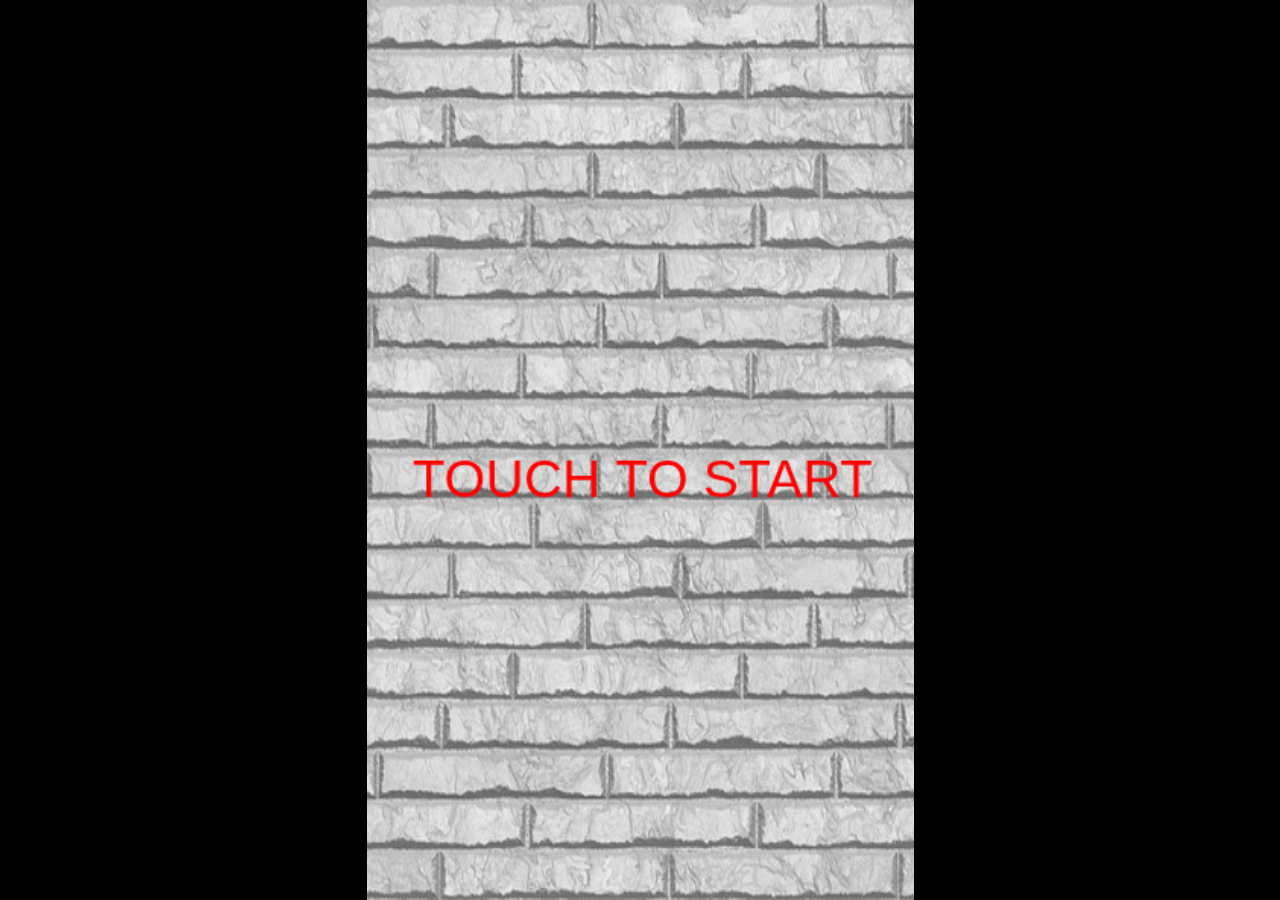
<file: JavaScript/dungeonsAndBarrels/index.html>
<!DOCTYPE html>
<html>
    <head>
        <meta charset="utf-8"/>
        <meta name="viewport" content="width=device-width, initial-scale=1, maximum-scale=1, minimum-scale=1, user-scalable=no" />
        <title>DUNGEONS AND BARRELS</title>
        <script type="text/javascript" src="js/phaser.js"></script>
        <script type= "text/javascript" src="js/states/BootState.js"></script>
        <script type= "text/javascript" src="js/states/GameState.js"></script>
        <script type= "text/javascript" src="js/states/HomeState.js"></script>
        <script type= "text/javascript" src="js/states/PreloadState.js"></script>
        <script type= "text/javascript" src="js/main.js"></script>
        <link rel="stylesheet" type="text/css" href="css/main.css">
    </head>
    <body>

    </body>
</html>
</file>
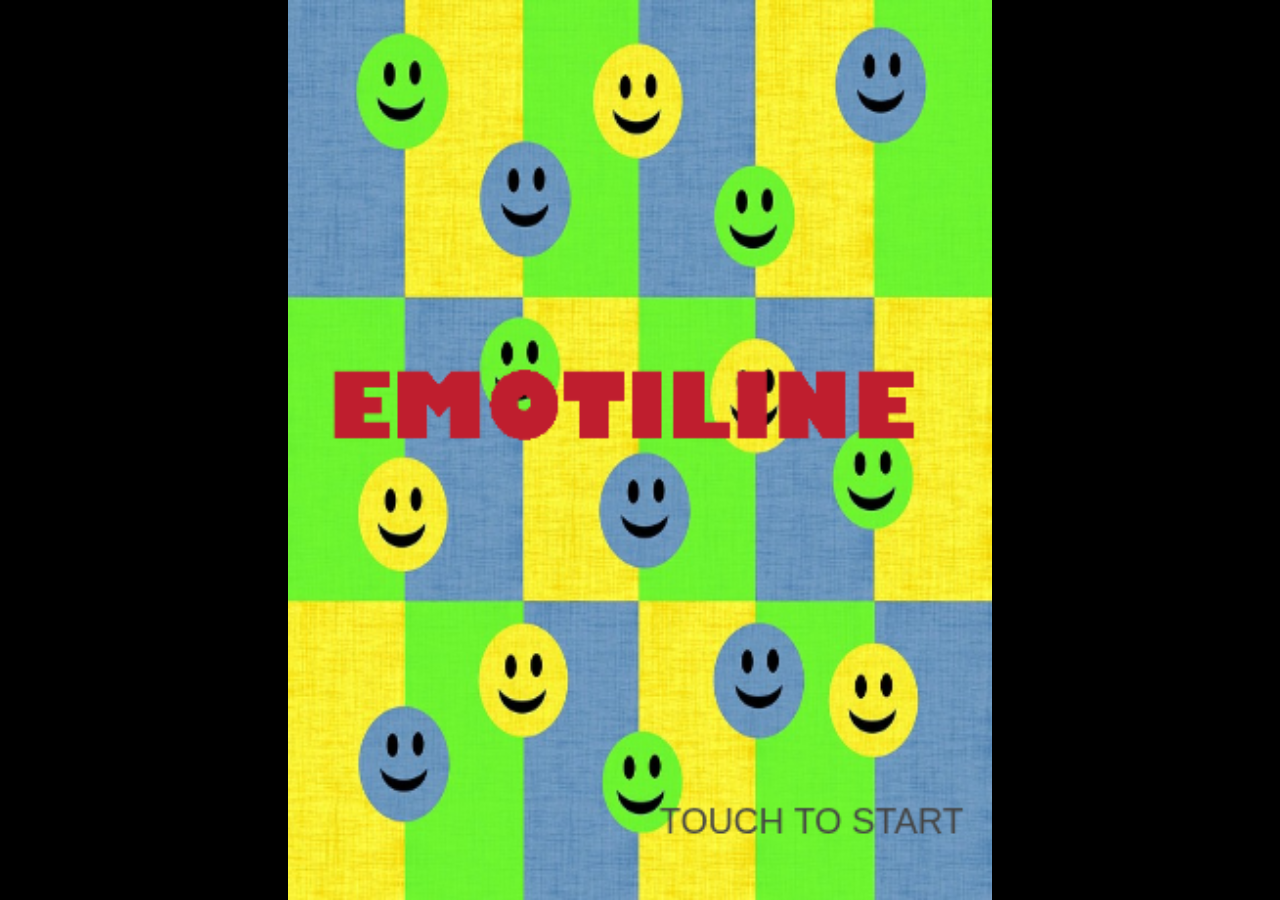
<file: JavaScript/emoti/index.html>
<!DOCTYPE html>
<html>
    <head>
        <meta charset="utf-8"/>
        <meta name="viewport" content="width=device-width, initial-scale=1, maximum-scale=1, minimum-scale=1, user-scalable=no" />
        <title>Emoti Line</title>
        <script type="text/javascript" src="js/phaser.js"></script>
        <script type= "text/javascript" src="js/states/BootState.js"></script>
        <script type= "text/javascript" src="js/states/PreloadState.js"></script>
        <script type= "text/javascript" src="js/states/HomeState.js"></script>
        <script type= "text/javascript" src="js/states/GameState.js"></script>
        <script type= "text/javascript" src="js/states/GameOverState.js"></script>
        <script type= "text/javascript" src="js/players/Block.js"></script>
        <script type= "text/javascript" src="js/players/Board.js"></script>
        <script type= "text/javascript" src="js/main.js"></script>
        <link rel="stylesheet" type="text/css" href="css/main.css">
    </head>
    <body>

    </body>
</html>
</file>
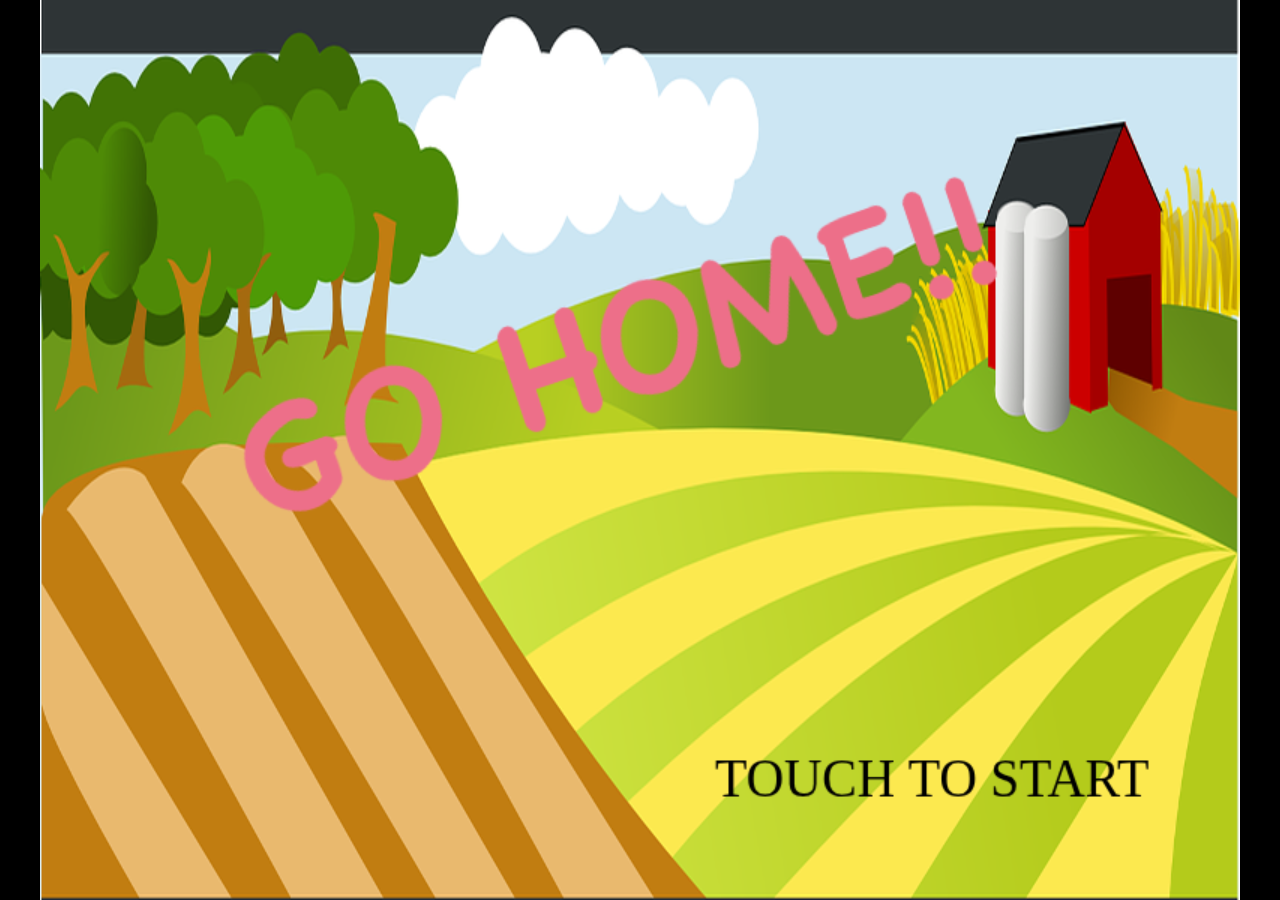
<file: JavaScript/goHome/index.html>
<!DOCTYPE html>
<html>
    <head>
        <meta charset="utf-8"/>
        <meta name="viewport" content="width=device-width, initial-scale=1, maximum-scale=1, minimum-scale=1, user-scalable=no" />
        <title>GO HOME</title>
        <script type="text/javascript" src="js/phaser.js"></script>
        <script type= "text/javascript" src="js/states/BootState.js"></script>
        <script type= "text/javascript" src="js/states/GameState.js"></script>
        <script type= "text/javascript" src="js/states/HomeState.js"></script>
        <script type= "text/javascript" src="js/states/PreloadState.js"></script>
        <script type= "text/javascript" src="js/states/GameOverState.js"></script>
        <script type= "text/javascript" src="js/Car.js"></script>
        <script type= "text/javascript" src="js/CarPolice.js"></script>
        <script type= "text/javascript" src="js/main.js"></script>
        <link rel="stylesheet" type="text/css" href="css/main.css">
    </head>
    <body>

    </body>
</html>
</file>
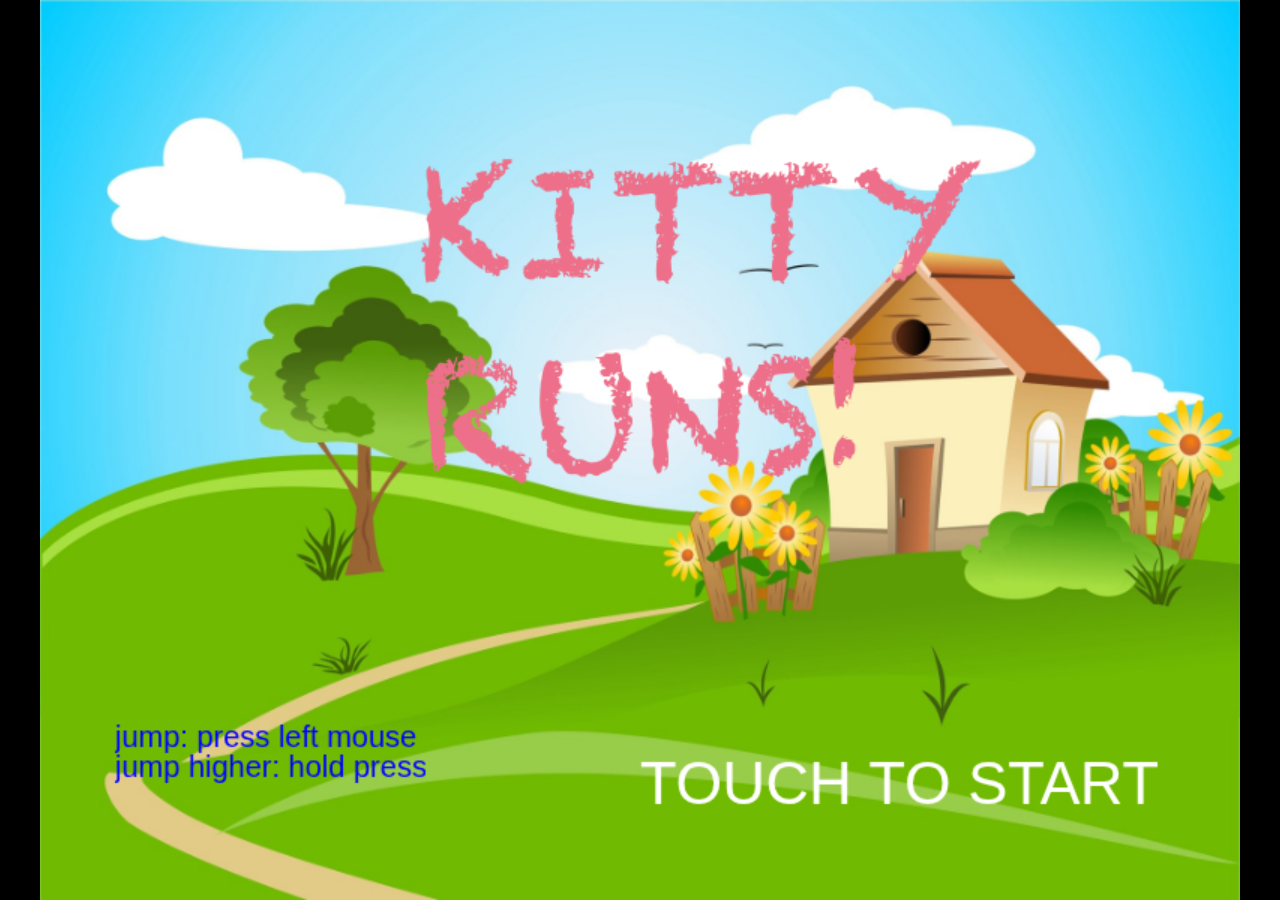
<file: JavaScript/kittyRuns/index.html>
<!DOCTYPE html>
<html>
    <head>
        <meta charset="utf-8"/>
        <meta name="viewport" content="width=device-width, initial-scale=1, maximum-scale=1, minimum-scale=1, user-scalable=no" />
        <title>Kitty Runs</title>
        <script type="text/javascript" src="js/phaser.js"></script>
        <script type= "text/javascript" src="js/states/BootState.js"></script>
        <script type= "text/javascript" src="js/states/PreloadState.js"></script>
        <script type= "text/javascript" src="js/states/HomeState.js"></script>
        <script type= "text/javascript" src="js/states/GameState.js"></script>
        <script type= "text/javascript" src="js/states/GameOverState.js"></script>
        <script type= "text/javascript" src="js/Platform.js"></script>
        <script type= "text/javascript" src="js/Coins.js"></script>
        <script type= "text/javascript" src="js/main.js"></script>
        <link rel="stylesheet" type="text/css" href="css/main.css">
    </head>
    <body>

    </body>
</html>
</file>
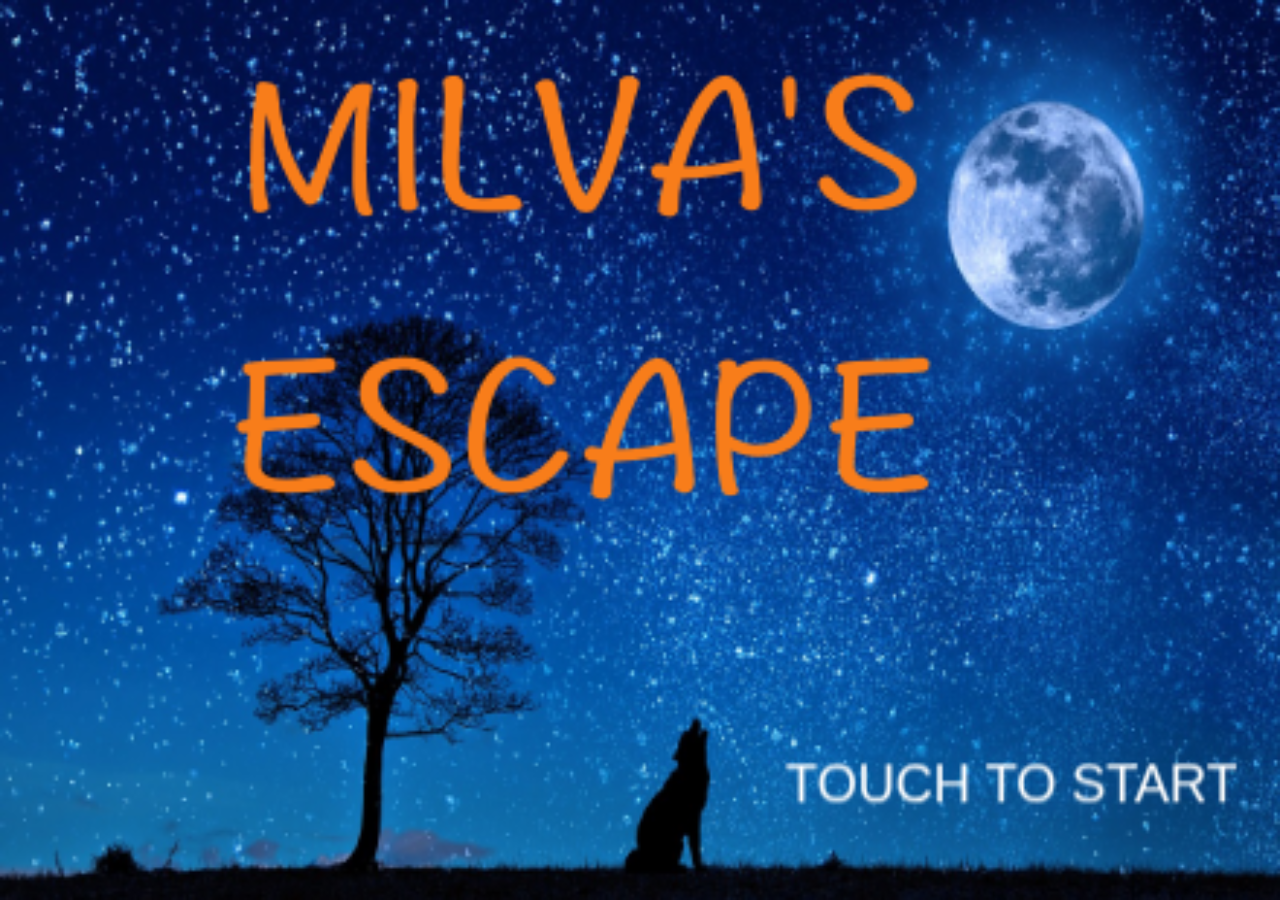
<file: JavaScript/MilvasScape/index.html>
<!DOCTYPE html>
<html>
    <head>
        <meta charset="utf-8"/>
        <meta name="viewport" content="width=device-width, initial-scale=1, maximum-scale=1, minimum-scale=1, user-scalable=no" />
        <title>RPG</title>
        <script type="text/javascript" src="js/phaser.js"></script>
        <script type="text/javascript" src="js/plugins/VirtualPad.js"></script>
        <script type= "text/javascript" src="js/states/BootState.js"></script>
        <script type= "text/javascript" src="js/states/PreloadState.js"></script>
        <script type= "text/javascript" src="js/states/HomeState.js"></script>
        <script type= "text/javascript" src="js/states/GameState.js"></script>
        <script type= "text/javascript" src="js/states/GameOverState.js"></script>
        <script type= "text/javascript" src="js/players/Player.js"></script>
        <script type= "text/javascript" src="js/players/Item.js"></script>
        <script type= "text/javascript" src="js/players/Icon.js"></script>
        <script type= "text/javascript" src="js/players/Enemy.js"></script>
        <script type= "text/javascript" src="js/players/Battles.js"></script>
        <script type= "text/javascript" src="js/players/HealthBar.js"></script>
        <script type= "text/javascript" src="js/scaler.js"></script>
        <script type= "text/javascript" src="js/main.js"></script>
        <link rel="stylesheet" type="text/css" href="css/main.css">
    </head>
    <body>

    </body>
</html>
</file>
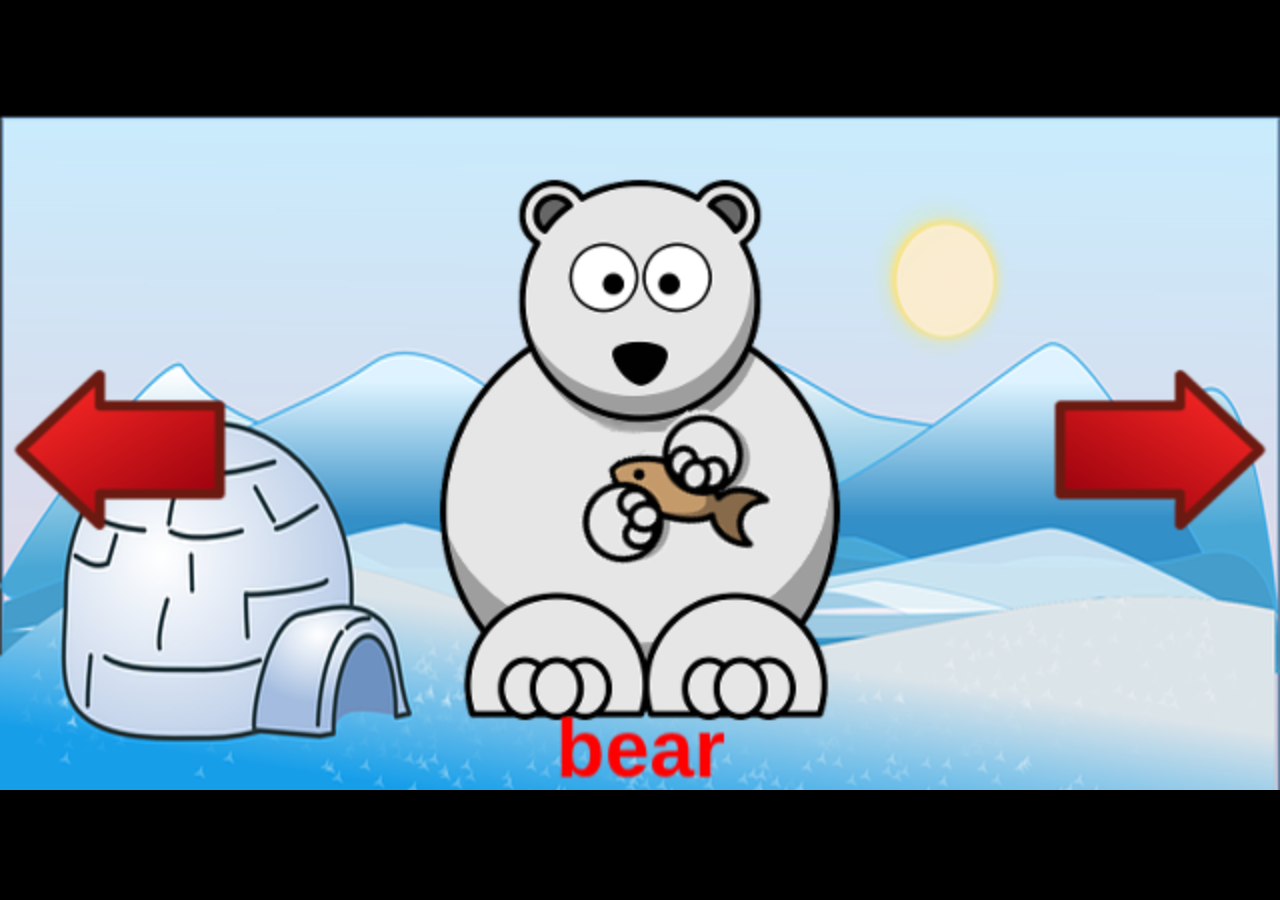
<file: JavaScript/polarAnimals/index.html>
<!DOCTYPE html>
<html>
    <head>
        <meta charset="utf-8"/>
        <meta name="viewport" content="width=device-width, initial-scale=1, maximum-scale=1, minimum-scale=1, user-scalable=no" />        <title>My first game</title>
        <script type="text/javascript" src="js/phaser.js"></script>
        <script type= "text/javascript" src="js/main.js"></script>
        <link rel="stylesheet" type="text/css" href="css/main.css">
    </head>
    <body>

    </body>
</html>
</file>
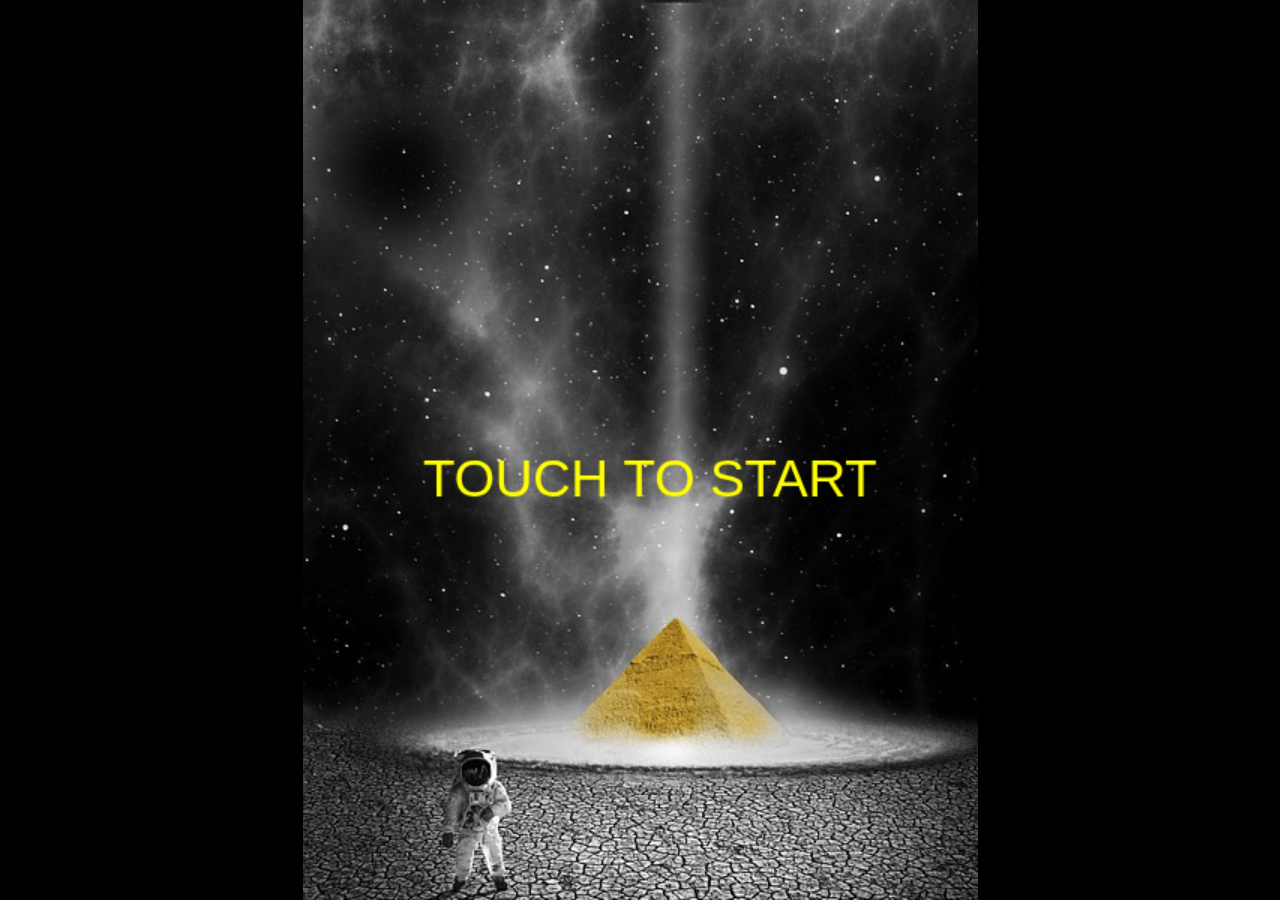
<file: JavaScript/spaceShooter/index.html>
<!DOCTYPE html>
<html>
    <head>
        <meta charset="utf-8"/>
        <meta name="viewport" content="width=device-width, initial-scale=1, maximum-scale=1, minimum-scale=1, user-scalable=no" />
        <title>SPACE SHOOTER</title>
        <script type="text/javascript" src="js/phaser.js"></script>
        <script type= "text/javascript" src="js/states/BootState.js"></script>
        <script type= "text/javascript" src="js/states/GameState.js"></script>
        <script type= "text/javascript" src="js/states/HomeState.js"></script>
        <script type= "text/javascript" src="js/states/PreloadState.js"></script>
        <script type= "text/javascript" src="js/PlayerBullet.js"></script>
        <script type= "text/javascript" src="js/EnemyBullet.js"></script>
        <script type= "text/javascript" src="js/Enemy.js"></script>
        <script type= "text/javascript" src="js/main.js"></script>
        <link rel="stylesheet" type="text/css" href="css/main.css">
    </head>
    <body>

    </body>
</html>
</file>
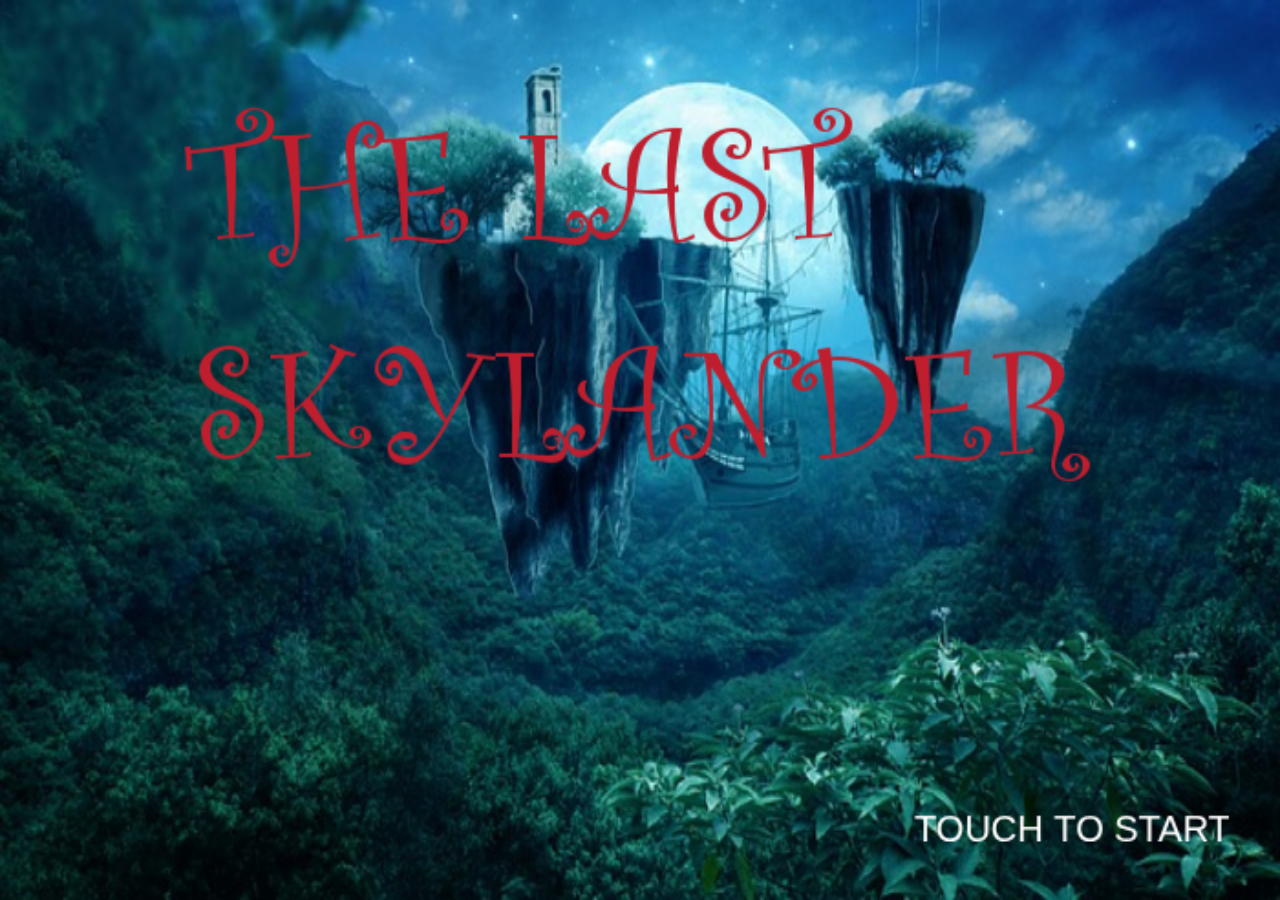
<file: JavaScript/theLastSkylander/index.html>
<!DOCTYPE html>
<html>
    <head>
        <meta charset="utf-8"/>
        <meta name="viewport" content="width=device-width, initial-scale=1, maximum-scale=1, minimum-scale=1, user-scalable=no" />
        <title>THE LAST SKYLANDER</title>
        <script type="text/javascript" src="js/phaser.js"></script>
        <script type= "text/javascript" src="js/states/BootState.js"></script>
        <script type= "text/javascript" src="js/states/PreloadState.js"></script>
        <script type= "text/javascript" src="js/states/HomeState.js"></script>
        <script type= "text/javascript" src="js/states/GameState.js"></script>
        <script type= "text/javascript" src="js/states/GameOverState.js"></script>
        <script type= "text/javascript" src="js/Enemy.js"></script>
        <script type= "text/javascript" src="js/scaler.js"></script>
        <script type= "text/javascript" src="js/main.js"></script>
        <link rel="stylesheet" type="text/css" href="css/main.css">
    </head>
    <body>

    </body>
</html>
</file>
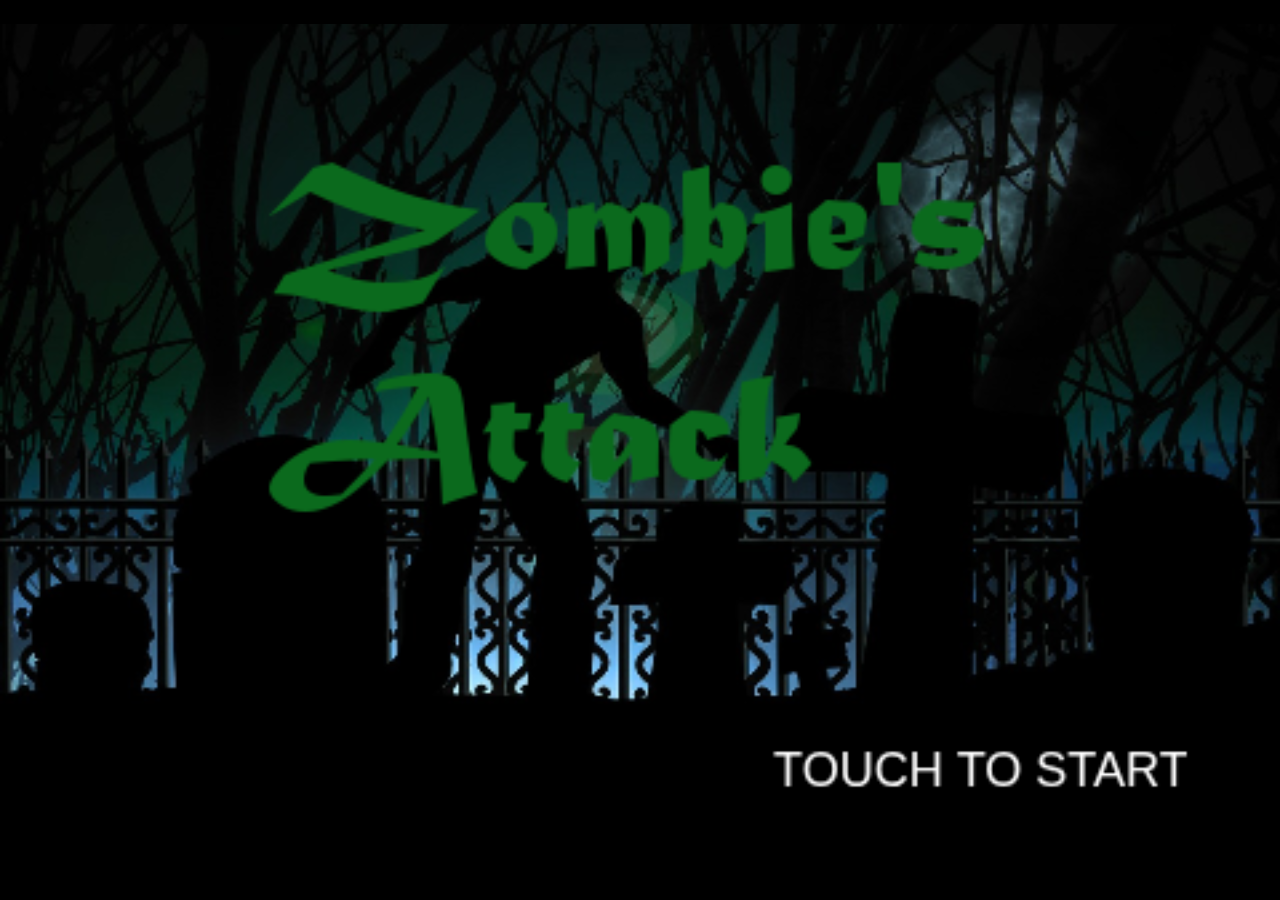
<file: JavaScript/zombieAttack/index.html>
<!DOCTYPE html>
<html>
    <head>
        <meta charset="utf-8"/>
        <meta name="viewport" content="width=device-width, initial-scale=1, maximum-scale=1, minimum-scale=1, user-scalable=no" />
        <title>Zombie Attack</title>
        <script type="text/javascript" src="js/phaser.js"></script>
        <script type= "text/javascript" src="js/states/BootState.js"></script>
        <script type= "text/javascript" src="js/states/PreloadState.js"></script>
        <script type= "text/javascript" src="js/states/HomeState.js"></script>
        <script type= "text/javascript" src="js/states/GameState.js"></script>
        <script type= "text/javascript" src="js/players/Bullet.js"></script>
        <script type= "text/javascript" src="js/players/Plant.js"></script>
        <script type= "text/javascript" src="js/players/Sun.js"></script>
        <script type= "text/javascript" src="js/players/Zombie.js"></script>
        <script type= "text/javascript" src="js/main.js"></script>

        <link rel="stylesheet" type="text/css" href="css/main.css">
    </head>
    <body>

    </body>
</html>
</file>
<file: JavaScript/dungeonsAndBarrels/css/main.css>
body{
    padding: 0px;
    margin: 0px;
    background: black;
}
</file>
<file: JavaScript/emoti/css/main.css>
body{
    padding: 0px;
    margin: 0px;
    background: black;
}
</file>
<file: JavaScript/goHome/css/main.css>
body{
    padding: 0px;
    margin: 0px;
    background: black;
}
</file>
<file: JavaScript/kittyRuns/css/main.css>
body{
    padding: 0px;
    margin: 0px;
    background: black;
}
</file>
<file: JavaScript/MilvasScape/css/main.css>
body{
    padding: 0px;
    margin: 0px;
    background: black;
}
</file>
<file: JavaScript/polarAnimals/css/main.css>
body{
    padding: 0px;
    margin: 0px;
    background: black;
}
</file>
<file: JavaScript/spaceShooter/css/main.css>
body{
    padding: 0px;
    margin: 0px;
    background: black;
}
</file>
<file: JavaScript/theLastSkylander/css/main.css>
body{
    padding: 0px;
    margin: 0px;
    background: black;
}
</file>
<file: JavaScript/zombieAttack/css/main.css>
body{
    padding: 0px;
    margin: 0px;
    background: black;
}
</file>
